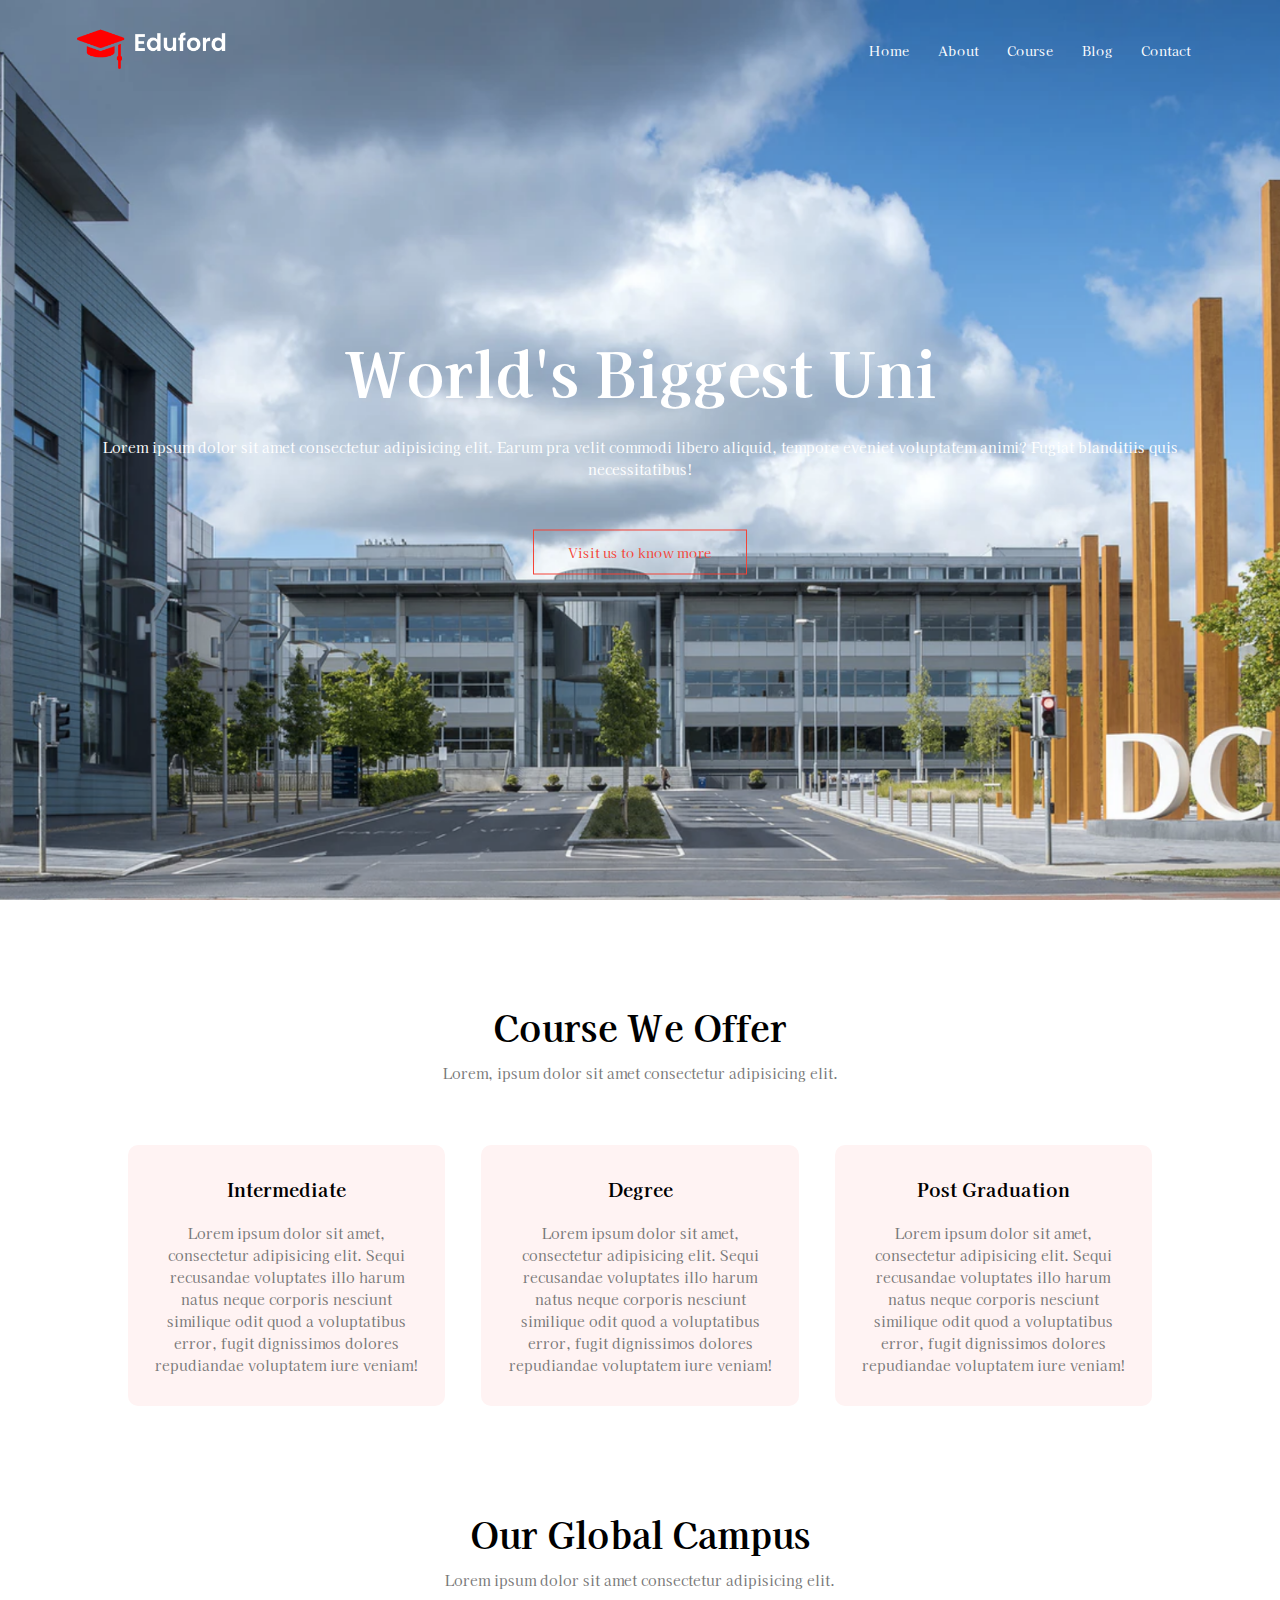
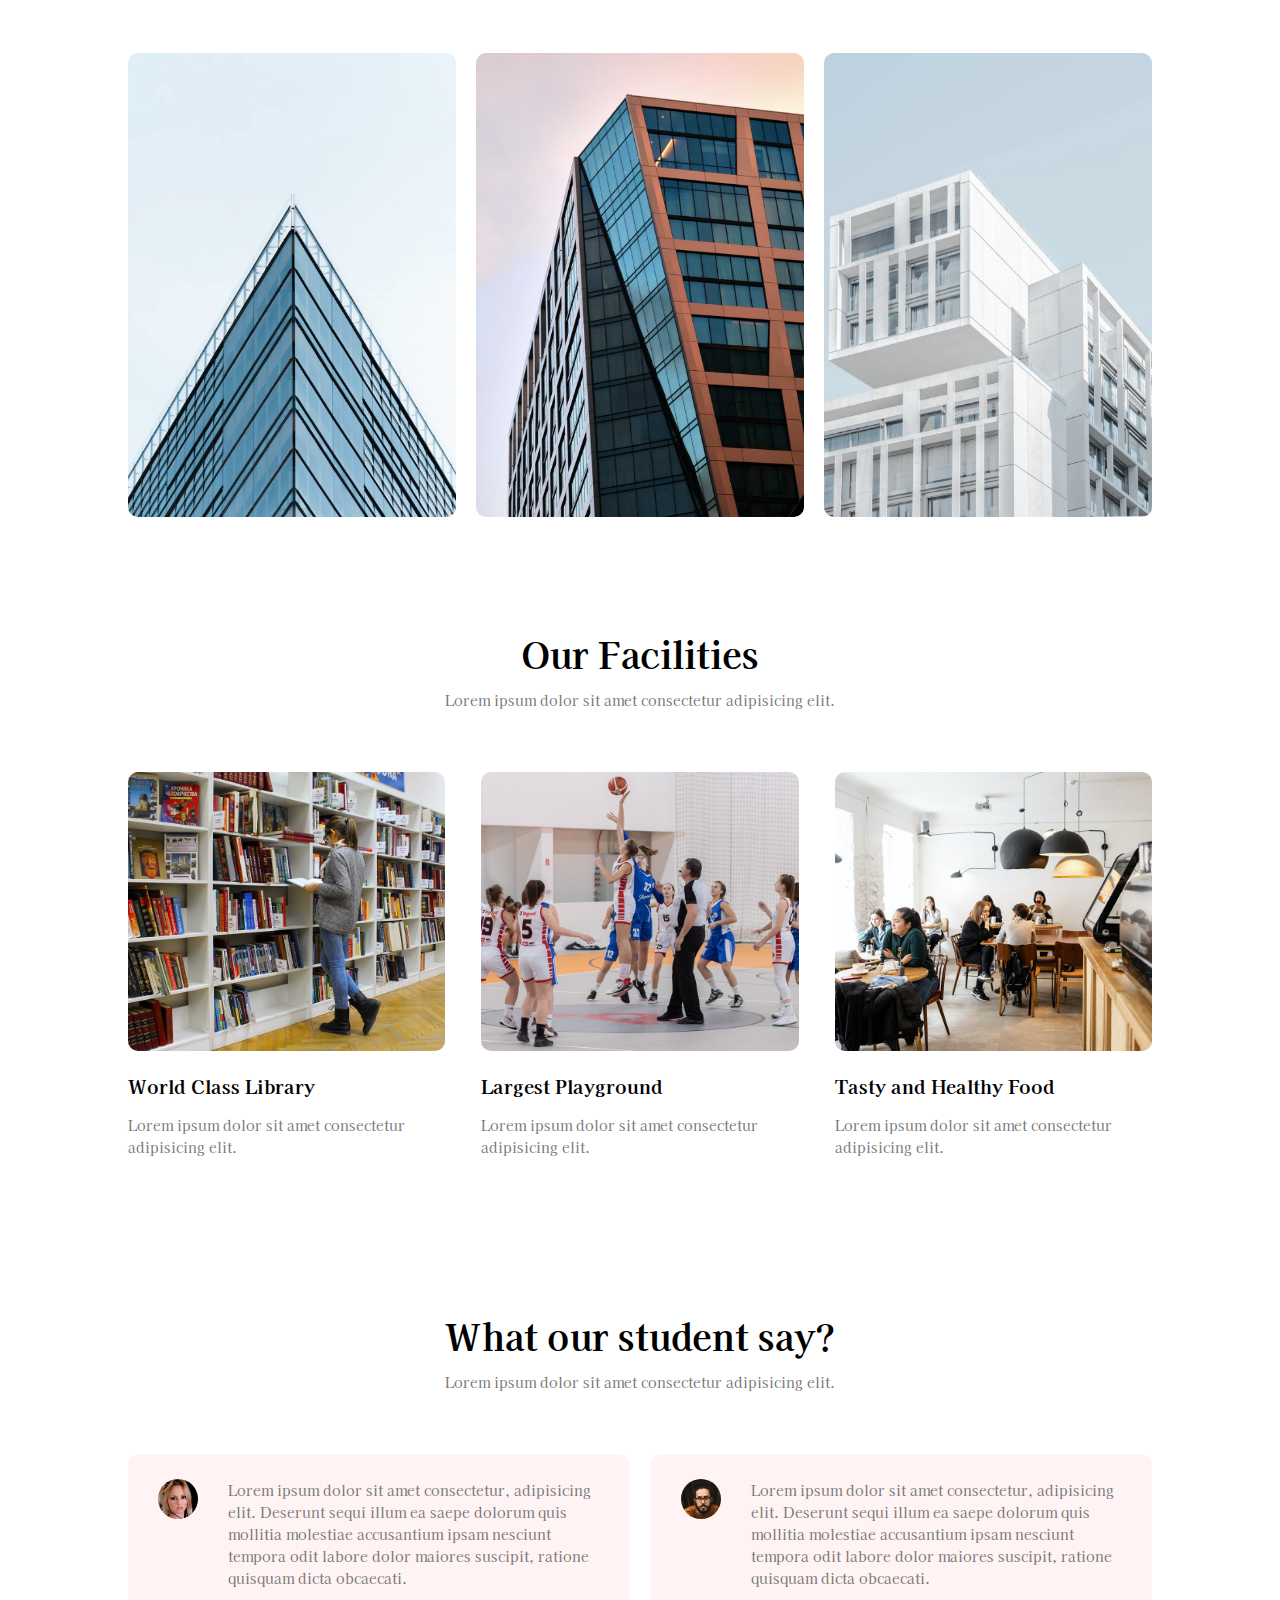
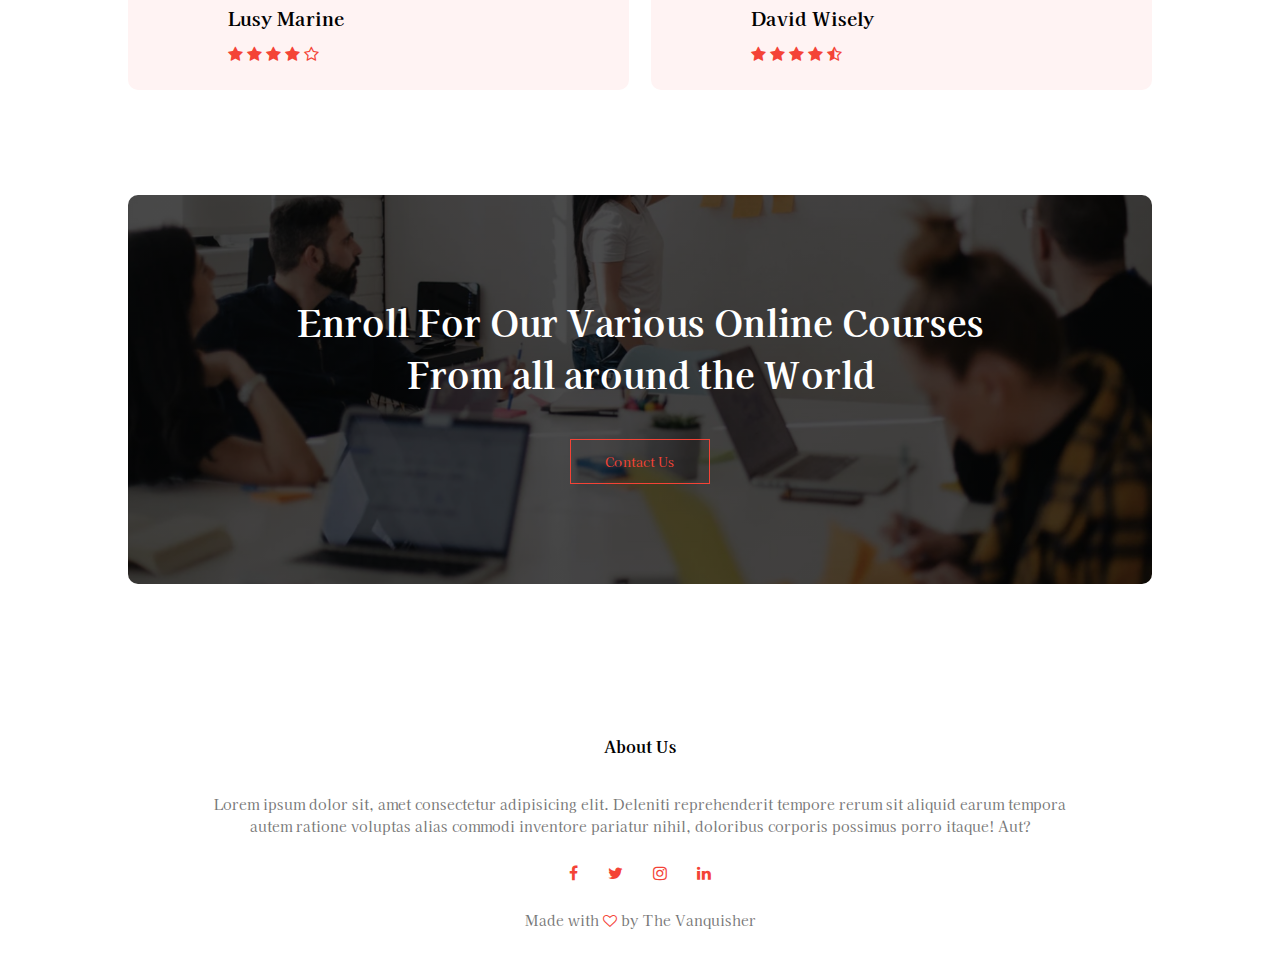
<file: index.html>
<!DOCTYPE html>
<html lang="en">

<head>
    <meta charset="UTF-8">
    <meta http-equiv="X-UA-Compatible" content="IE=edge">
    <meta name="viewport" content="width=device-width, initial-scale=1.0">
    <title>University Website</title>
    <link rel="stylesheet" href="style.css">
    <link rel="preconnect" href="https://fonts.googleapis.com">
    <link rel="preconnect" href="https://fonts.gstatic.com" crossorigin>
    <link href="https://fonts.googleapis.com/css2?family=Kaisei+HarunoUmi:wght@400;500&display=swap" rel="stylesheet">
    <!-- <link rel="stylesheet" href="https://cdn.jsdelivr.net/npm/@fortawesome/fontawesome-free@5.15.4/css/fontawesome.min.css"> -->
    <link rel="stylesheet" href="https://cdnjs.cloudflare.com/ajax/libs/font-awesome/4.7.0/css/font-awesome.min.css">

</head>

<body>
    <section class="header">
        <nav>
            <a href="index.html"><img src="images/logo.png"></a>
            <div class="nav_links" id="navLinks">
                <i class="fa fa-window-close" onclick="hideMenu()"></i>
                <ul>
                    <li><a href="index.html">Home</a></li>
                    <li><a href="about.html">About</a></li>
                    <li><a href="course.html">Course</a></li>
                    <li><a href="Blogs.html">Blog</a></li>
                    <li><a href="contact.html">Contact</a></li>
                </ul>
            </div>
            <i class="fa fa-bars" onclick="showMenu()"></i>
        </nav>
        <div class="text_box">
            <h1>World's Biggest Uni</h1>
            <p>Lorem ipsum dolor sit amet consectetur adipisicing elit. Earum pra velit commodi libero aliquid, tempore
                eveniet voluptatem animi? Fugiat blanditiis quis necessitatibus!</p>
            <a href="" class="btn">Visit us to know more</a>
        </div>
    </section>


    <!-------- Course-------->

    <section class="course">
        <h1>Course We Offer</h1>
        <P>Lorem, ipsum dolor sit amet consectetur adipisicing elit.</P>
        <div class="row">
            <div class="course_column">
                <h3>Intermediate</h3>
                <p>Lorem ipsum dolor sit amet, consectetur adipisicing elit. Sequi recusandae voluptates illo harum
                    natus neque corporis nesciunt similique odit quod a voluptatibus error, fugit dignissimos dolores
                    repudiandae voluptatem iure veniam!</p>
            </div>
            <div class="course_column">
                <h3>Degree</h3>
                <p>Lorem ipsum dolor sit amet, consectetur adipisicing elit. Sequi recusandae voluptates illo harum
                    natus neque corporis nesciunt similique odit quod a voluptatibus error, fugit dignissimos dolores
                    repudiandae voluptatem iure veniam!</p>
            </div>
            <div class="course_column">
                <h3>Post Graduation </h3>
                <p>Lorem ipsum dolor sit amet, consectetur adipisicing elit. Sequi recusandae voluptates illo harum
                    natus neque corporis nesciunt similique odit quod a voluptatibus error, fugit dignissimos dolores
                    repudiandae voluptatem iure veniam!</p>
            </div>
        </div>
    </section>

    <!-- Campus -->

    <section class="campus">
        <h1>Our Global Campus</h1>
        <p>Lorem ipsum dolor sit amet consectetur adipisicing elit.</p>
        <div class="row">
            <div class="campus_column">
                <img src="images/london.png">
                <div class="layer">
                    <h3>LONDON</h3>
                </div>
            </div>
            <div class="campus_column">
                <img src="images/newyork.png">
                <div class="layer">
                    <h3>NEW YORK</h3>
                </div>
            </div>
            <div class="campus_column">
                <img src="images/washington.png">
                <div class="layer">
                    <h3>WASHINGTON</h3>
                </div>
            </div>
        </div>
    </section>

    <!-- Facilities -->

    <section class="facilities">
        <h1>Our Facilities</h1>
        <p>Lorem ipsum dolor sit amet consectetur adipisicing elit.</p>
        <div class="row">
            <div class="facilities_column">
                <img src="images/library.png">
                <h3>World Class Library</h3>
                <p>Lorem ipsum dolor sit amet consectetur adipisicing elit.</p>

            </div>
            <div class="facilities_column">
                <img src="images/basketball.png">
                <h3>Largest Playground</h3>
                <p>Lorem ipsum dolor sit amet consectetur adipisicing elit.</p>

            </div>
            <div class="facilities_column">
                <img src="images/cafeteria.png">
                <h3>Tasty and Healthy Food</h3>
                <p>Lorem ipsum dolor sit amet consectetur adipisicing elit.</p>
            </div>
        </div>
    </section>
    <!-- Testimonials -->

    <section class="testimonials">
        <h1>What our student say?</h1>
        <p>Lorem ipsum dolor sit amet consectetur adipisicing elit.</p>
        <div class="row">
            <div class="testimonials_column">
                <img src="images/user1.jpg">
                <div>
                    <p>Lorem ipsum dolor sit amet consectetur, adipisicing elit. Deserunt sequi illum ea saepe dolorum
                        quis
                        mollitia molestiae accusantium ipsam nesciunt tempora odit labore dolor maiores suscipit,
                        ratione
                        quisquam dicta obcaecati.</p>
                    <h3>Lusy Marine</h3>
                    <i class="fa fa-star"></i>
                    <i class="fa fa-star"></i>
                    <i class="fa fa-star"></i>
                    <i class="fa fa-star"></i>
                    <i class="fa fa-star-o"></i>
                </div>
            </div>
            <div class="testimonials_column">
                <img src="images/user2.jpg">
                <div>
                    <p>Lorem ipsum dolor sit amet consectetur, adipisicing elit. Deserunt sequi illum ea saepe dolorum
                        quis
                        mollitia molestiae accusantium ipsam nesciunt tempora odit labore dolor maiores suscipit,
                        ratione
                        quisquam dicta obcaecati.</p>
                    <h3>David Wisely </h3>
                    <i class="fa fa-star"></i>
                    <i class="fa fa-star"></i>
                    <i class="fa fa-star"></i>
                    <i class="fa fa-star"></i>
                    <i class="fa fa-star-half-o"></i>
                </div>
            </div>
        </div>
    </section>

    <!-- Call to Action -->

    <section class="cta">
        <h1>Enroll For Our Various Online Courses <br> From all around the World</h1>
        <a href="" class="btn">Contact Us</a>
    </section>

    <!-- Footer -->

    <section class="footer">
        <h4>About Us</h4>
        <p>Lorem ipsum dolor sit, amet consectetur adipisicing elit. Deleniti reprehenderit tempore rerum sit aliquid
            earum tempora <br> autem ratione voluptas alias commodi inventore pariatur nihil, doloribus corporis
            possimus
            porro itaque! Aut?</p>
        <div class="icons">
            <i class="fa fa-facebook"></i>
            <i class="fa fa-twitter"></i>
            <i class="fa fa-instagram"></i>
            <i class="fa fa-linkedin"></i>
        </div>
        <p>Made with <i class="fa fa-heart-o"></i> by The Vanquisher</p>
    </section>
    <script src="js.js"></script>
</body>

</html>
</file>
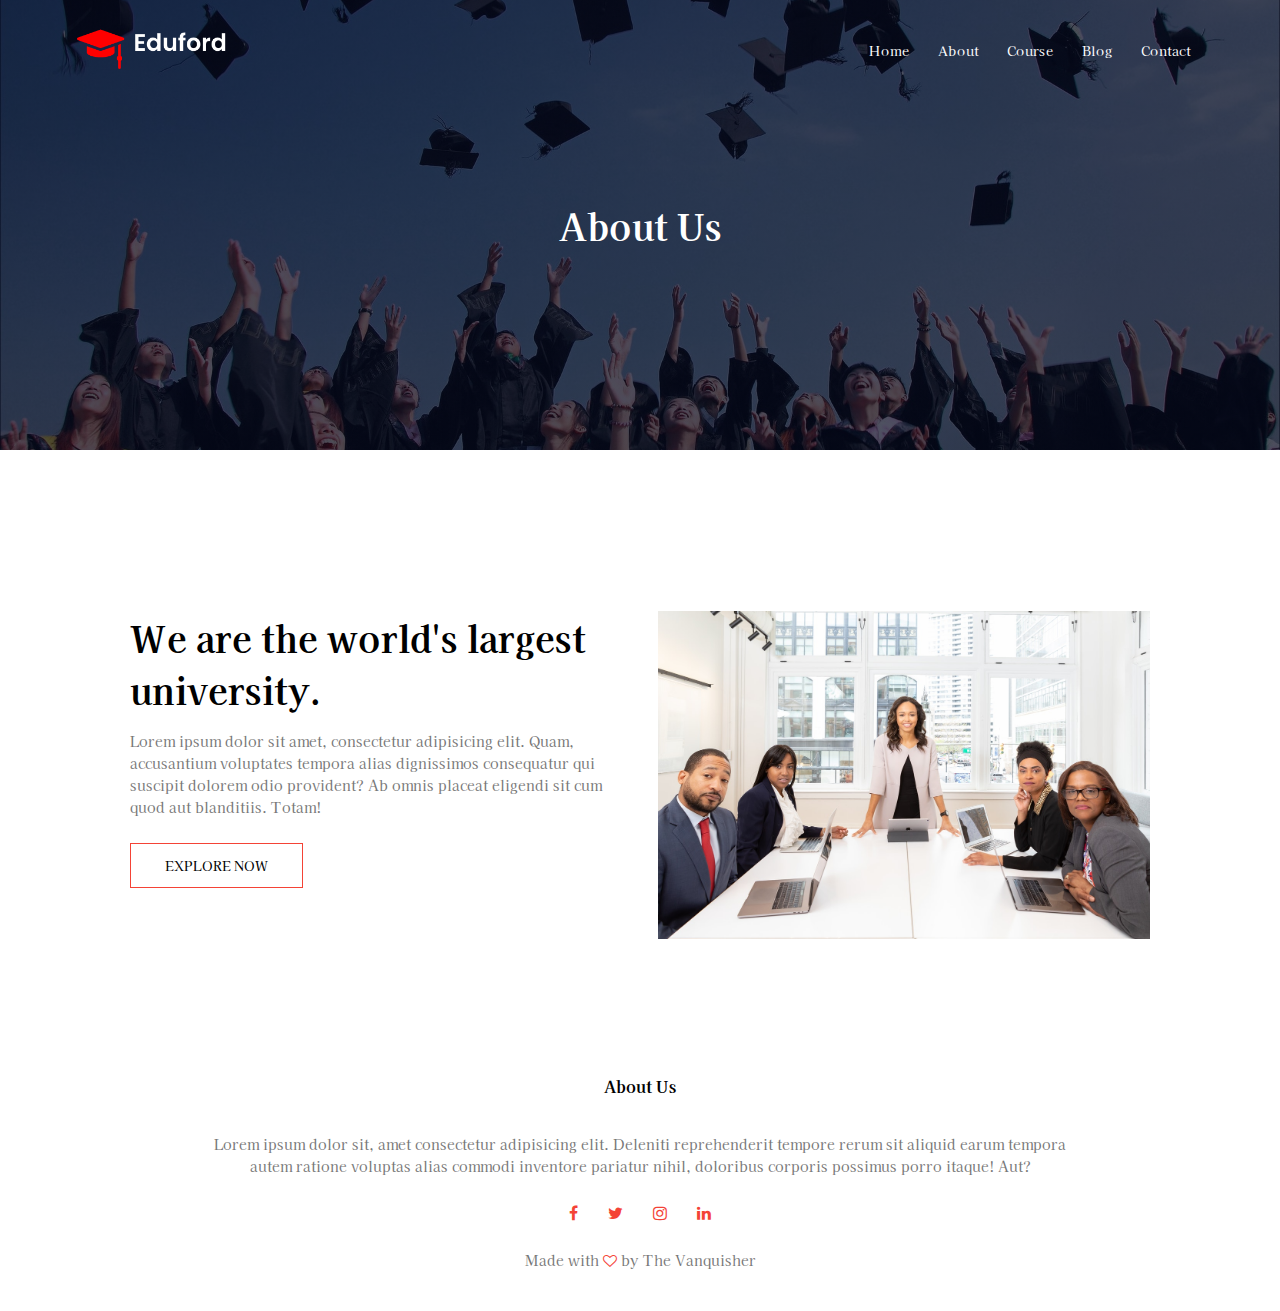
<file: about.html>
<!DOCTYPE html>
<html lang="en">

<head>
    <meta charset="UTF-8">
    <meta http-equiv="X-UA-Compatible" content="IE=edge">
    <meta name="viewport" content="width=device-width, initial-scale=1.0">
    <title>University Website</title>
    <link rel="stylesheet" href="style.css">
    <link rel="preconnect" href="https://fonts.googleapis.com">
    <link rel="preconnect" href="https://fonts.gstatic.com" crossorigin>
    <link href="https://fonts.googleapis.com/css2?family=Kaisei+HarunoUmi:wght@400;500&display=swap" rel="stylesheet">
    <!-- <link rel="stylesheet" href="https://cdn.jsdelivr.net/npm/@fortawesome/fontawesome-free@5.15.4/css/fontawesome.min.css"> -->
    <link rel="stylesheet" href="https://cdnjs.cloudflare.com/ajax/libs/font-awesome/4.7.0/css/font-awesome.min.css">

</head>

<body>
    <section class="sub_header">
        <nav>
            <a href="index.html"><img src="images/logo.png"></a>
            <div class="nav_links" id="navLinks">
                <i class="fa fa-window-close" onclick="hideMenu()"></i>
                <ul>
                    <li><a href="index.html">Home</a></li>
                    <li><a href="about.html">About</a></li>
                    <li><a href="course.html">Course</a></li>
                    <li><a href="Blogs.html">Blog</a></li>
                    <li><a href="contact.html">Contact</a></li>
                </ul>
            </div>
            <i class="fa fa-bars" onclick="showMenu()"></i>
        </nav>
        <h1>About Us</h1>
    </section>
    <!-- About us content -->

    <section class="about_us">
        <div class="row">
            <div class="about_column">
                <h1>We are the world's largest university.</h1>
                <p>Lorem ipsum dolor sit amet, consectetur adipisicing elit. Quam, accusantium voluptates tempora alias
                    dignissimos consequatur qui suscipit dolorem odio provident? Ab omnis placeat eligendi sit cum quod
                    aut blanditiis. Totam!</p>
                <a href="" class="btn red_btn">EXPLORE NOW</a>
            </div>
            <div class="about_column">
                <img src="images/about.jpg">
            </div>

        </div>

    </section>


    <!-- Footer -->

    <section class="footer">
        <h4>About Us</h4>
        <p>Lorem ipsum dolor sit, amet consectetur adipisicing elit. Deleniti reprehenderit tempore rerum sit aliquid
            earum tempora <br> autem ratione voluptas alias commodi inventore pariatur nihil, doloribus corporis
            possimus
            porro itaque! Aut?</p>
        <div class="icons">
            <i class="fa fa-facebook"></i>
            <i class="fa fa-twitter"></i>
            <i class="fa fa-instagram"></i>
            <i class="fa fa-linkedin"></i>
        </div>
        <p>Made with <i class="fa fa-heart-o"></i> by The Vanquisher</p>
    </section>
    <script src="js.js"></script>
</body>

</html>
</file>
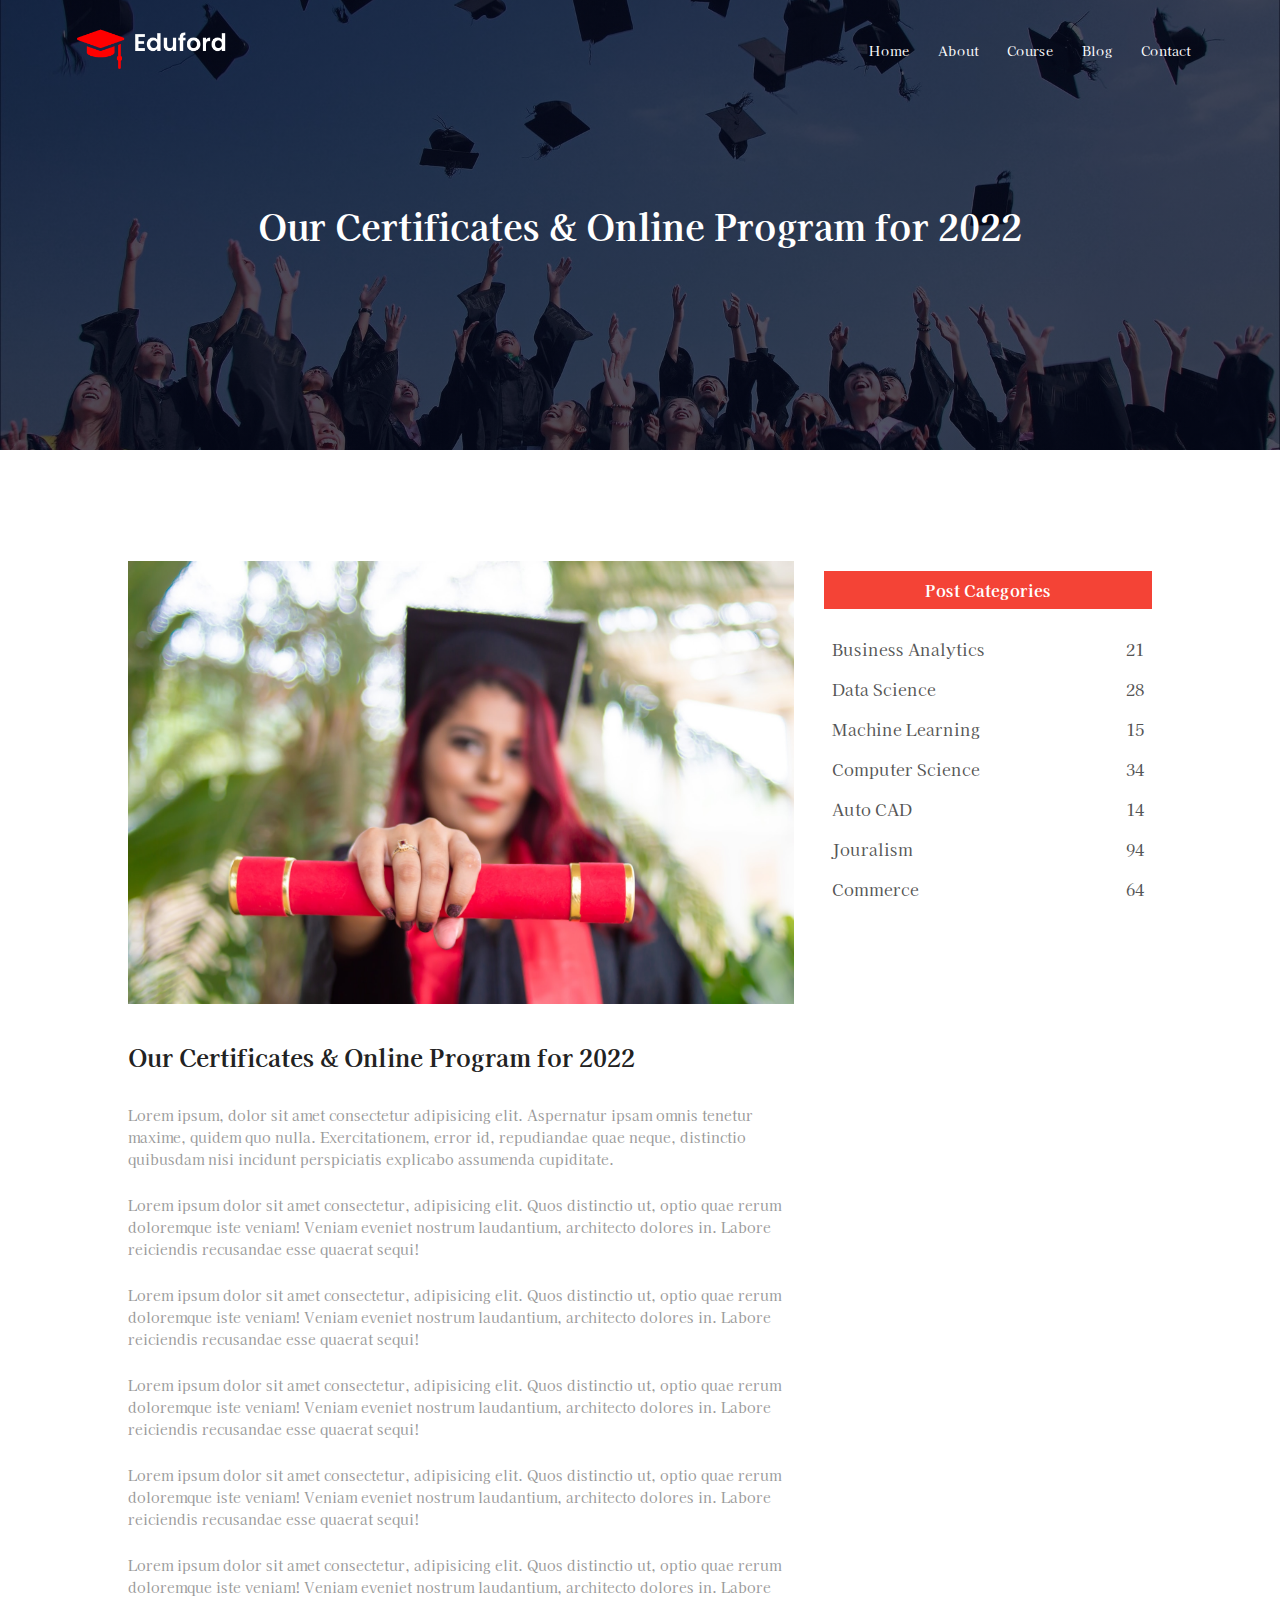
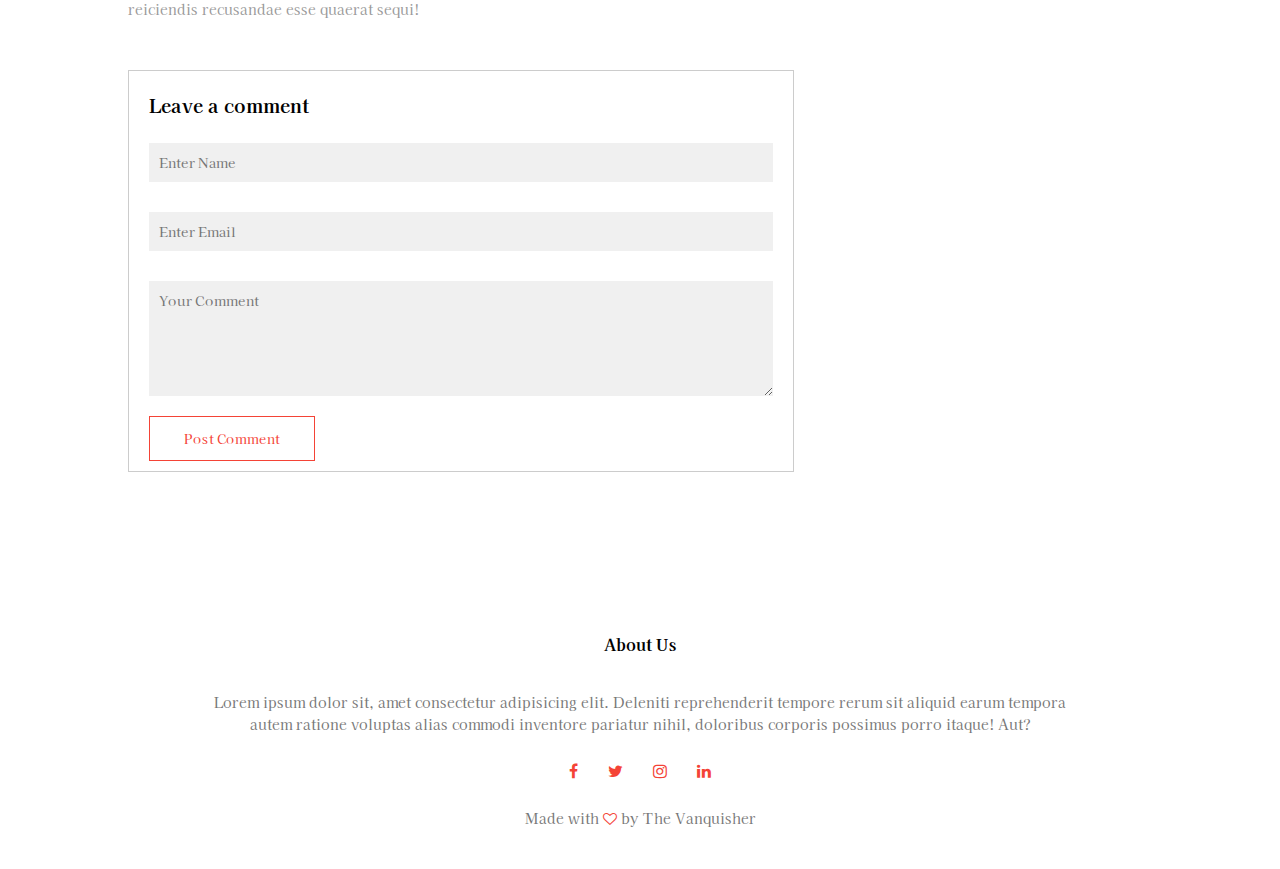
<file: Blogs.html>
<!DOCTYPE html>
<html lang="en">

<head>
    <meta charset="UTF-8">
    <meta http-equiv="X-UA-Compatible" content="IE=edge">
    <meta name="viewport" content="width=device-width, initial-scale=1.0">
    <title>University Website</title>
    <link rel="stylesheet" href="style.css">
    <link rel="preconnect" href="https://fonts.googleapis.com">
    <link rel="preconnect" href="https://fonts.gstatic.com" crossorigin>
    <link href="https://fonts.googleapis.com/css2?family=Kaisei+HarunoUmi:wght@400;500&display=swap" rel="stylesheet">
    <!-- <link rel="stylesheet" href="https://cdn.jsdelivr.net/npm/@fortawesome/fontawesome-free@5.15.4/css/fontawesome.min.css"> -->
    <link rel="stylesheet" href="https://cdnjs.cloudflare.com/ajax/libs/font-awesome/4.7.0/css/font-awesome.min.css">

</head>

<body>
    <section class="sub_header">
        <nav>
            <a href="index.html"><img src="images/logo.png"></a>
            <div class="nav_links" id="navLinks">
                <i class="fa fa-window-close" onclick="hideMenu()"></i>
                <ul>
                    <li><a href="index.html">Home</a></li>
                    <li><a href="about.html">About</a></li>
                    <li><a href="course.html">Course</a></li>
                    <li><a href="Blogs.html">Blog</a></li>
                    <li><a href="contact.html">Contact</a></li>
                </ul>
            </div>
            <i class="fa fa-bars" onclick="showMenu()"></i>
        </nav>
        <h1>Our Certificates & Online Program for 2022</h1>
    </section>

    <!-- Blog page content -->

    <section class="blog_content">
        <div class="row">
            <div class="blog_left">
                <img src="images/certificate.jpg" alt="">
                <h2>Our Certificates & Online Program for 2022</h2>
                <p>Lorem ipsum, dolor sit amet consectetur adipisicing elit. Aspernatur ipsam omnis tenetur maxime,
                    quidem quo nulla. Exercitationem, error id, repudiandae quae neque, distinctio quibusdam nisi
                    incidunt perspiciatis explicabo assumenda cupiditate.</p>
                <br>
                <p>Lorem ipsum dolor sit amet consectetur, adipisicing elit. Quos distinctio ut, optio quae rerum
                    doloremque iste veniam! Veniam eveniet nostrum laudantium, architecto dolores in. Labore reiciendis
                    recusandae esse quaerat sequi!</p>
                <br>
                <p>Lorem ipsum dolor sit amet consectetur, adipisicing elit. Quos distinctio ut, optio quae rerum
                    doloremque iste veniam! Veniam eveniet nostrum laudantium, architecto dolores in. Labore reiciendis
                    recusandae esse quaerat sequi!</p>
                <br>
                <p>Lorem ipsum dolor sit amet consectetur, adipisicing elit. Quos distinctio ut, optio quae rerum
                    doloremque iste veniam! Veniam eveniet nostrum laudantium, architecto dolores in. Labore reiciendis
                    recusandae esse quaerat sequi!</p> <br>
                <p>Lorem ipsum dolor sit amet consectetur, adipisicing elit. Quos distinctio ut, optio quae rerum
                    doloremque iste veniam! Veniam eveniet nostrum laudantium, architecto dolores in. Labore reiciendis
                    recusandae esse quaerat sequi!</p>
                <br>
                <p>Lorem ipsum dolor sit amet consectetur, adipisicing elit. Quos distinctio ut, optio quae rerum
                    doloremque iste veniam! Veniam eveniet nostrum laudantium, architecto dolores in. Labore reiciendis
                    recusandae esse quaerat sequi!</p>
                <div class="comment_box">
                    <h3>Leave a comment</h3>
                    <form action="" class="comment_form">
                        <input type="text" placeholder="Enter Name">
                        <input type="email" placeholder="Enter Email">
                        <textarea rows="5" placeholder="Your Comment"></textarea>
                        <button type="submit" class="btn hero_btn">
                            Post Comment
                        </button>
                    </form>
                </div>
            </div>
            <div class="blog_right">
                <h3>Post Categories</h3>
                <div>
                    <span>Business Analytics</span>
                    <span>21</span>
                </div>
                <div>
                    <span>Data Science</span>
                    <span>28</span>
                </div>
                <div>
                    <span>Machine Learning</span>
                    <span>15</span>
                </div>
                <div>
                    <span>Computer Science</span>
                    <span>34</span>
                </div>
                <div>
                    <span>Auto CAD</span>
                    <span>14</span>
                </div>
                <div>
                    <span>Jouralism</span>
                    <span>94</span>
                </div>
                <div>
                    <span>Commerce</span>
                    <span>64</span>
                </div>
            </div>
        </div>
    </section>


    <!-- Footer -->

    <section class="footer">
        <h4>About Us</h4>
        <p>Lorem ipsum dolor sit, amet consectetur adipisicing elit. Deleniti reprehenderit tempore rerum sit aliquid
            earum tempora <br> autem ratione voluptas alias commodi inventore pariatur nihil, doloribus corporis
            possimus
            porro itaque! Aut?</p>
        <div class="icons">
            <i class="fa fa-facebook"></i>
            <i class="fa fa-twitter"></i>
            <i class="fa fa-instagram"></i>
            <i class="fa fa-linkedin"></i>
        </div>
        <p>Made with <i class="fa fa-heart-o"></i> by The Vanquisher</p>
    </section>
    <script src="js.js"></script>
</body>

</html>
</file>
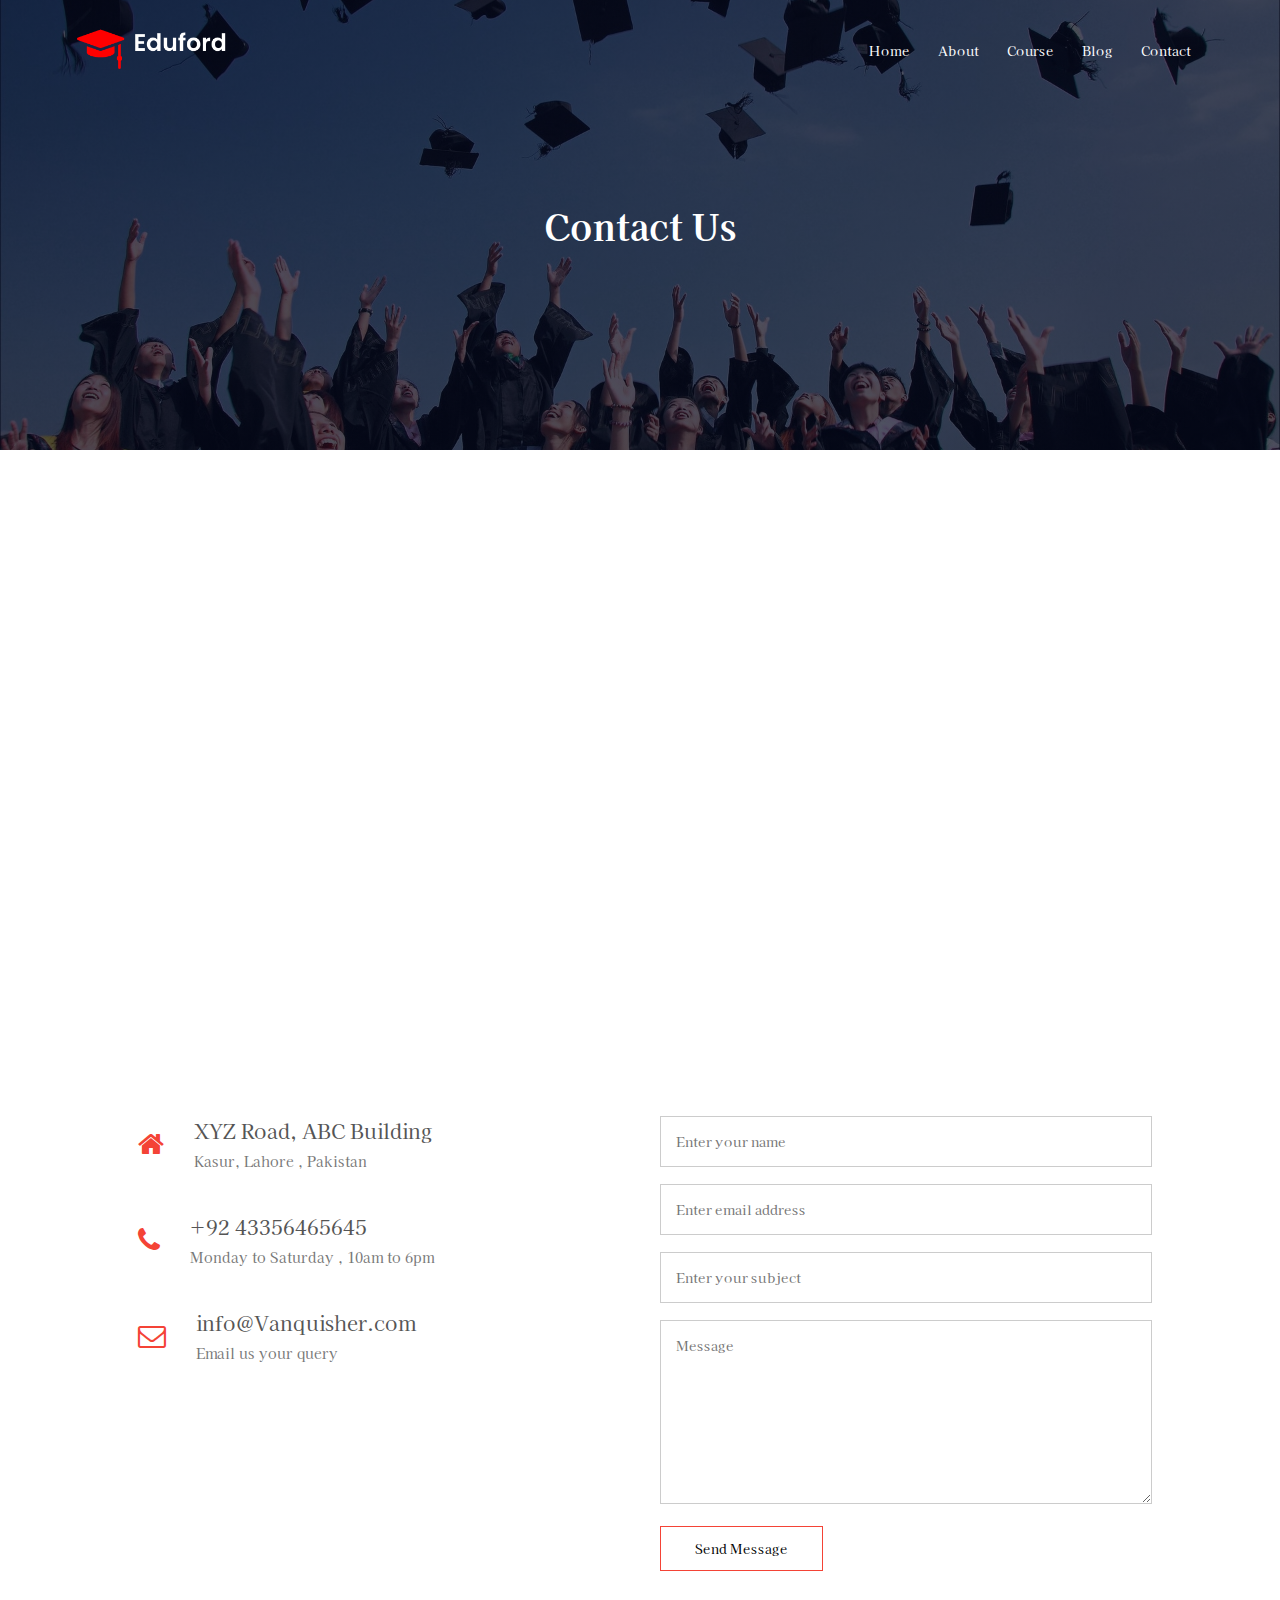
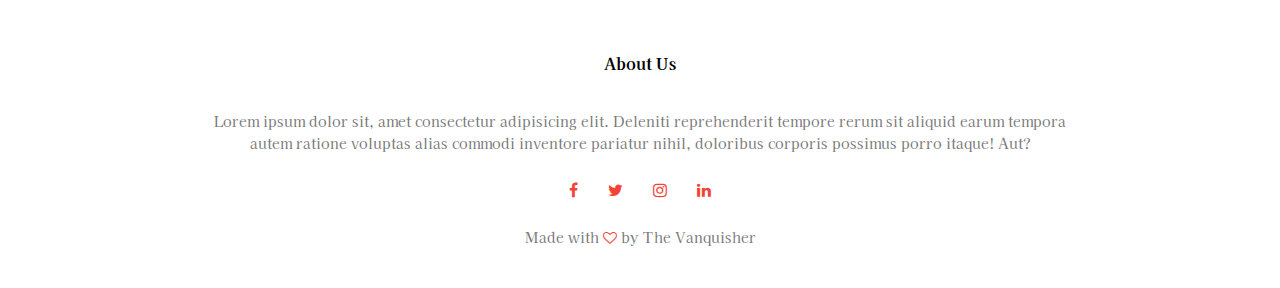
<file: contact.html>
<!DOCTYPE html>
<html lang="en">

<head>
    <meta charset="UTF-8">
    <meta http-equiv="X-UA-Compatible" content="IE=edge">
    <meta name="viewport" content="width=device-width, initial-scale=1.0">
    <title>University Website</title>
    <link rel="stylesheet" href="style.css">
    <link rel="preconnect" href="https://fonts.googleapis.com">
    <link rel="preconnect" href="https://fonts.gstatic.com" crossorigin>
    <link href="https://fonts.googleapis.com/css2?family=Kaisei+HarunoUmi:wght@400;500&display=swap" rel="stylesheet">
    <!-- <link rel="stylesheet" href="https://cdn.jsdelivr.net/npm/@fortawesome/fontawesome-free@5.15.4/css/fontawesome.min.css"> -->
    <link rel="stylesheet" href="https://cdnjs.cloudflare.com/ajax/libs/font-awesome/4.7.0/css/font-awesome.min.css">

</head>

<body>
    <section class="sub_header">
        <nav>
            <a href="index.html"><img src="images/logo.png"></a>
            <div class="nav_links" id="navLinks">
                <i class="fa fa-window-close" onclick="hideMenu()"></i>
                <ul>
                    <li><a href="index.html">Home</a></li>
                    <li><a href="about.html">About</a></li>
                    <li><a href="course.html">Course</a></li>
                    <li><a href="Blogs.html">Blog</a></li>
                    <li><a href="contact.html">Contact</a></li>
                </ul>
            </div>
            <i class="fa fa-bars" onclick="showMenu()"></i>
        </nav>
        <h1>Contact Us</h1>
    </section>
    <!-- Contact Us -->
    <section class="location">
        <iframe
            src="https://www.google.com/maps/embed?pb=!1m18!1m12!1m3!1d435518.68178038835!2d74.05419780276763!3d31.483220875700606!2m3!1f0!2f0!3f0!3m2!1i1024!2i768!4f13.1!3m3!1m2!1s0x39190483e58107d9%3A0xc23abe6ccc7e2462!2sLahore%2C%20Punjab%2C%20Pakistan!5e0!3m2!1sen!2s!4v1631249660999!5m2!1sen!2s"
            width="600" height="450" style="border:0;" allowfullscreen="" loading="lazy"></iframe>
    </section>
    <section class="contact_us">
        <div class="row">
            <div class="contact_column">
                <div>
                    <i class="fa fa-home"></i>
                    <span>
                        <h5>XYZ Road, ABC Building</h5>
                        <p>Kasur, Lahore , Pakistan</p>
                    </span>
                </div>
                <div>
                    <i class="fa fa-phone"></i>
                    <span>
                        <h5>+92 43356465645</h5>
                        <p>Monday to Saturday , 10am to 6pm</p>
                    </span>
                </div>
                <div>
                    <i class="fa fa-envelope-o"></i>
                    <span>
                        <h5>info@Vanquisher.com</h5>
                        <p>Email us your query</p>
                    </span>
                </div>
            </div>
            <div class="contact_column">
                <form action="">
                    <input type="text" placeholder="Enter your name" required>
                    <input type="email" placeholder="Enter email address" required>
                    <input type="text" placeholder="Enter your subject" required>
                    <textarea rows="8" placeholder="Message" required></textarea>
                    <button type="submit" class="btn red_btn">
                        Send Message
                    </button>
                </form>
            </div>
        </div>
    </section>

    <!-- Footer -->

    <section class="footer">
        <h4>About Us</h4>
        <p>Lorem ipsum dolor sit, amet consectetur adipisicing elit. Deleniti reprehenderit tempore rerum sit aliquid
            earum tempora <br> autem ratione voluptas alias commodi inventore pariatur nihil, doloribus corporis
            possimus
            porro itaque! Aut?</p>
        <div class="icons">
            <i class="fa fa-facebook"></i>
            <i class="fa fa-twitter"></i>
            <i class="fa fa-instagram"></i>
            <i class="fa fa-linkedin"></i>
        </div>
        <p>Made with <i class="fa fa-heart-o"></i> by The Vanquisher</p>
    </section>
    <script src="js.js"></script>
</body>

</html>
</file>
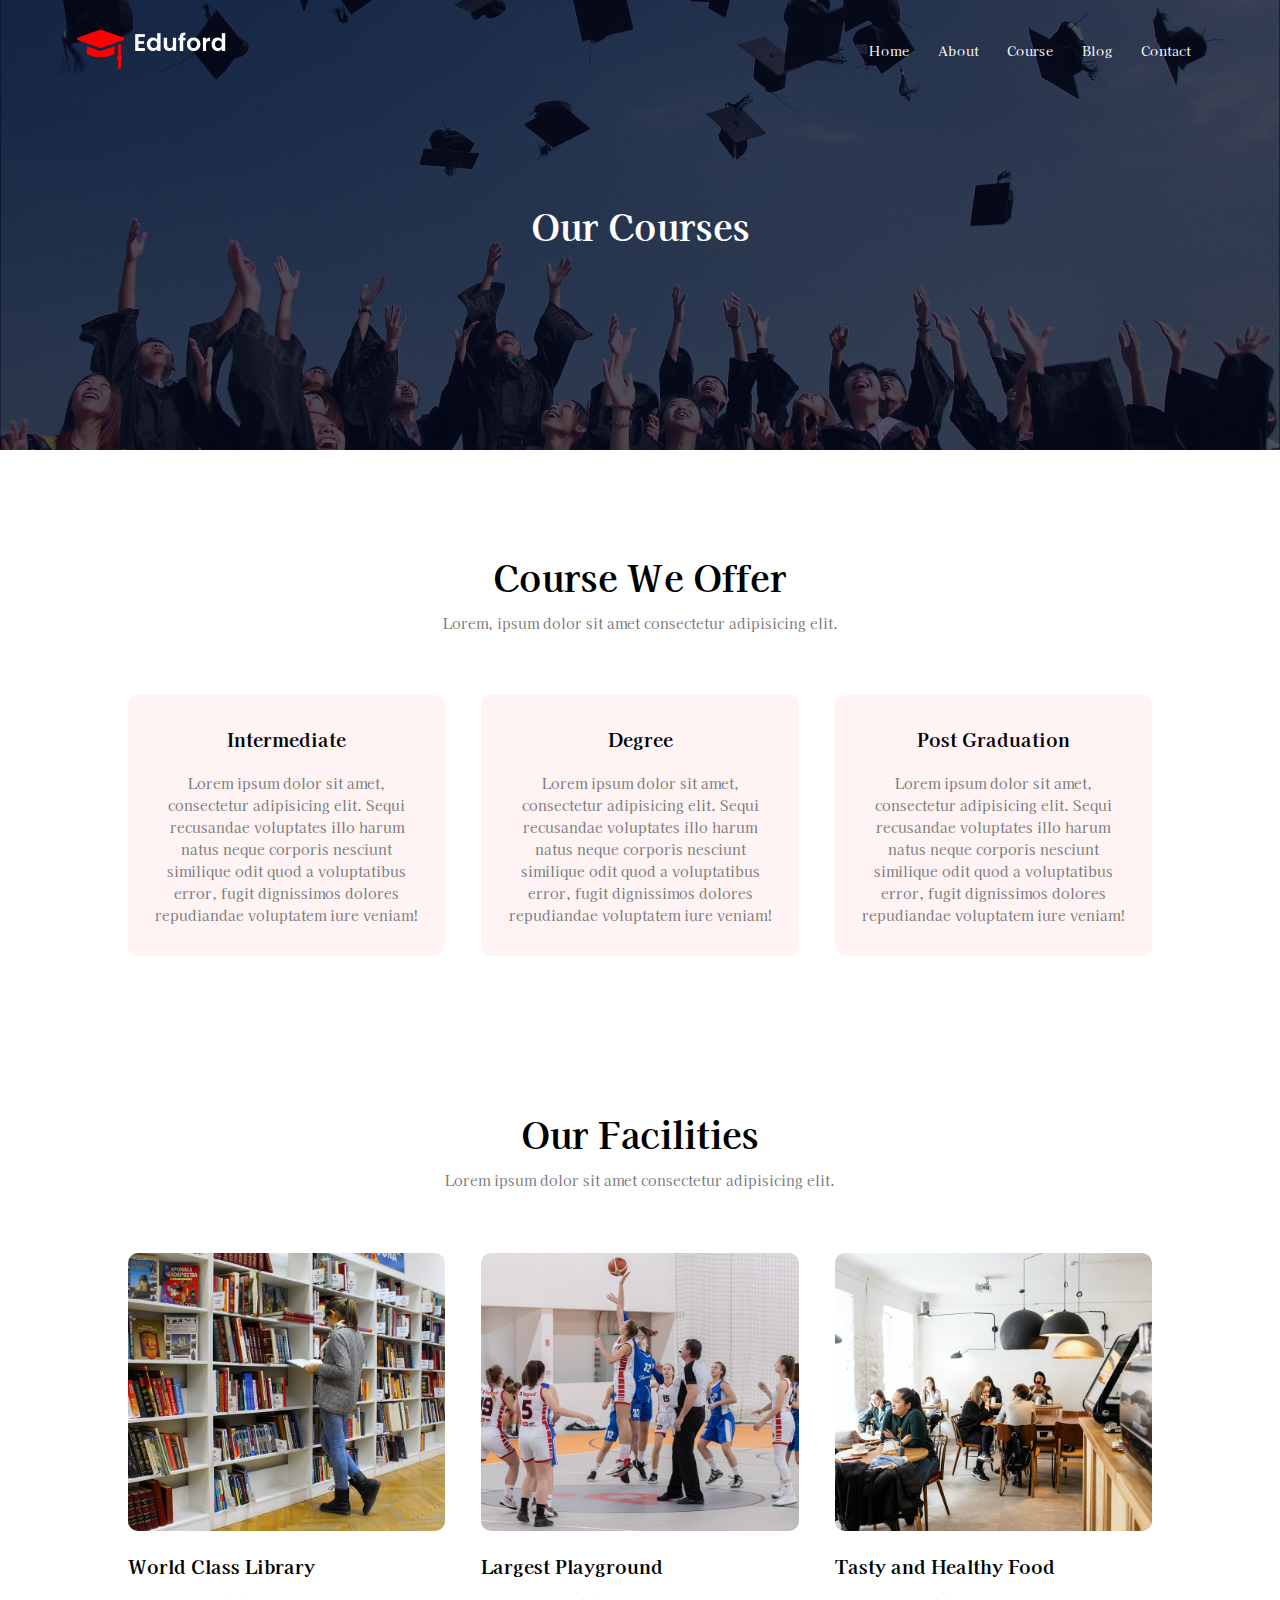
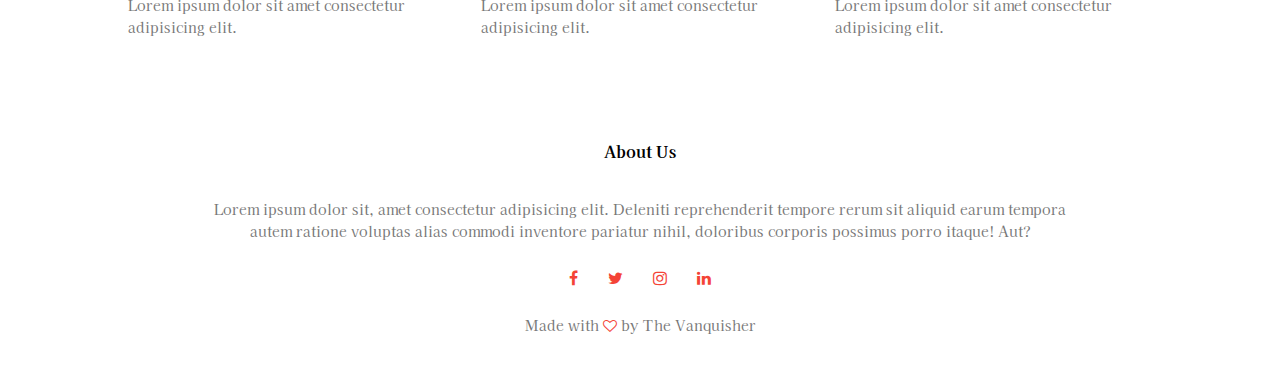
<file: course.html>
<!DOCTYPE html>
<html lang="en">

<head>
    <meta charset="UTF-8">
    <meta http-equiv="X-UA-Compatible" content="IE=edge">
    <meta name="viewport" content="width=device-width, initial-scale=1.0">
    <title>University Website</title>
    <link rel="stylesheet" href="style.css">
    <link rel="preconnect" href="https://fonts.googleapis.com">
    <link rel="preconnect" href="https://fonts.gstatic.com" crossorigin>
    <link href="https://fonts.googleapis.com/css2?family=Kaisei+HarunoUmi:wght@400;500&display=swap" rel="stylesheet">
    <!-- <link rel="stylesheet" href="https://cdn.jsdelivr.net/npm/@fortawesome/fontawesome-free@5.15.4/css/fontawesome.min.css"> -->
    <link rel="stylesheet" href="https://cdnjs.cloudflare.com/ajax/libs/font-awesome/4.7.0/css/font-awesome.min.css">

</head>

<body>
    <section class="sub_header">
        <nav>
            <a href="index.html"><img src="images/logo.png"></a>
            <div class="nav_links" id="navLinks">
                <i class="fa fa-window-close" onclick="hideMenu()"></i>
                <ul>
                    <li><a href="index.html">Home</a></li>
                    <li><a href="about.html">About</a></li>
                    <li><a href="course.html">Course</a></li>
                    <li><a href="Blogs.html">Blog</a></li>
                    <li><a href="contact.html">Contact</a></li>
                </ul>
            </div>
            <i class="fa fa-bars" onclick="showMenu()"></i>
        </nav>
        <h1>Our Courses</h1>
    </section>
    <!-- Courses page contents -->

    <section class="course">
        <h1>Course We Offer</h1>
        <P>Lorem, ipsum dolor sit amet consectetur adipisicing elit.</P>
        <div class="row">
            <div class="course_column">
                <h3>Intermediate</h3>
                <p>Lorem ipsum dolor sit amet, consectetur adipisicing elit. Sequi recusandae voluptates illo harum
                    natus neque corporis nesciunt similique odit quod a voluptatibus error, fugit dignissimos dolores
                    repudiandae voluptatem iure veniam!</p>
            </div>
            <div class="course_column">
                <h3>Degree</h3>
                <p>Lorem ipsum dolor sit amet, consectetur adipisicing elit. Sequi recusandae voluptates illo harum
                    natus neque corporis nesciunt similique odit quod a voluptatibus error, fugit dignissimos dolores
                    repudiandae voluptatem iure veniam!</p>
            </div>
            <div class="course_column">
                <h3>Post Graduation </h3>
                <p>Lorem ipsum dolor sit amet, consectetur adipisicing elit. Sequi recusandae voluptates illo harum
                    natus neque corporis nesciunt similique odit quod a voluptatibus error, fugit dignissimos dolores
                    repudiandae voluptatem iure veniam!</p>
            </div>
        </div>
    </section>
    <!-- Facilities -->

    <section class="facilities">
        <h1>Our Facilities</h1>
        <p>Lorem ipsum dolor sit amet consectetur adipisicing elit.</p>
        <div class="row">
            <div class="facilities_column">
                <img src="images/library.png">
                <h3>World Class Library</h3>
                <p>Lorem ipsum dolor sit amet consectetur adipisicing elit.</p>

            </div>
            <div class="facilities_column">
                <img src="images/basketball.png">
                <h3>Largest Playground</h3>
                <p>Lorem ipsum dolor sit amet consectetur adipisicing elit.</p>

            </div>
            <div class="facilities_column">
                <img src="images/cafeteria.png">
                <h3>Tasty and Healthy Food</h3>
                <p>Lorem ipsum dolor sit amet consectetur adipisicing elit.</p>
            </div>
        </div>
    </section>

    <!-- Footer -->

    <section class="footer">
        <h4>About Us</h4>
        <p>Lorem ipsum dolor sit, amet consectetur adipisicing elit. Deleniti reprehenderit tempore rerum sit aliquid
            earum tempora <br> autem ratione voluptas alias commodi inventore pariatur nihil, doloribus corporis
            possimus
            porro itaque! Aut?</p>
        <div class="icons">
            <i class="fa fa-facebook"></i>
            <i class="fa fa-twitter"></i>
            <i class="fa fa-instagram"></i>
            <i class="fa fa-linkedin"></i>
        </div>
        <p>Made with <i class="fa fa-heart-o"></i> by The Vanquisher</p>
    </section>
    <script src="js.js"></script>
</body>

</html>
</file>
<file: style.css>
*{
    margin: 0px;
    padding: 0px;
    font-family: 'Kaisei HarunoUmi', serif;
}
.header{
    min-height: 100vh;
    width: 100%;
    background-image: url("images/banner.png");
    background-position: center; 
    background-size: cover;
    position: relative;
}
nav{
    display: flex;
    padding: 2% 6%;
    justify-content: space-between;
    align-items: center;
}
nav img{
    width: 150px;

}
.nav_links{
    flex: 1;
    text-align: right;
}
.nav_links ul li{
    list-style: none;
    display: inline-block;
    padding: 8px 12px;
    position: relative;
}
.nav_links ul li a{
  color: white;
  text-decoration: none;
  font-size: 13px;
}
.nav_links ul li::after{
    content: '';
    width: 0%;
    height: 2px;
    background: #f44336;
    display: block;
    margin: auto;
    transition: 0.5s;
}
.nav_links ul li:hover::after{
    width: 100%;
}
.text_box{
    width: 90%;
    color: white;
    position: absolute;
    top: 50%;
    left: 50%;
    transform: translate(-50%, -50%);
    text-align: center;
}
.text_box h1{
    font-size: 62px;
}
.text_box p{
    margin: 10px 0 40px;
    font-size: 14px;
    color: white;
}
.btn{
    display: inline-block;
    text-decoration: none;
    color: #f44336;
    border: 1px solid #f44336;
    padding: 12px 34px;
    font-size: 13px;
    background: transparent;
    position: relative;
    cursor: pointer;

}
.btn:hover{
    border: 1px solid #f44336;
    background: #f44336 ;
    color: white;
    transition: 1s;
}
nav .fa{
    display: none;
}
@media(max-width: 700px){
    .text_box h1{
        font-size: 20px;
    }
    .nav_links ul li{
        display: block;
    }
    .nav_links{
        position:fixed;
        background:#f44336;
        height: 100vh;
        width: 200px;  
        top: 0;
        right: -200px;
        text-align: left;
        z-index: 2;
        transition: 1s;
    }
    nav .fa{
        display: block;
        color: #fff;
        margin: 10px;
        font-size: 22px;
        cursor: pointer;
    }
    .nav_links ul{
        padding: 30px;
    }
}
/* Course */
.course{
    width: 80%;
    margin: auto;
    text-align: center;
    padding-top: 100px;
}
h1{
    font-size: 36px;
    font-weight: 600;
}
p{
    color:#777;
    font-size: 14px;
    font-weight: 300;
    line-height: 22px;
    padding:10px ;
}
.row{
    margin-top: 5%;
    display: flex;
    justify-content: space-between;
}
.course_column{
    flex-basis: 31%;
    background: #fff3f3;
    border-radius: 10px;
    margin-bottom: 5%;
    padding: 20px 12px;
    box-sizing: border-box;
    transition: 0.5s;
}
h3{
    text-align: center;
    font-weight: 600;
    margin: 10px 0;
}
.course_column:hover{
    box-shadow: 0 0 20px 0px rgba(0,0,0,0.2); 
}
@media(max-width: 700px){
    .row{
        flex-direction: column;
    }
}
/* Campus */

.campus{
    width:80%;
    margin: auto;
    text-align: center;
    padding-top: 50px;
}
.campus_column{
    flex-basis: 32%; 
    border-radius: 10px;
    margin-bottom: 10px;
    position: relative;
    overflow: hidden;
}
.campus_column img{
    width: 100%;
    display: block;
}
.layer{
    background:transparent;
    height: 100%;
    width: 100%;
    position: absolute;
    top: 0;
    left: 0;
    transition: 0.5s;
}
.layer:hover{
    background: rgba(226,0,0,0.7);
} 
.layer h3{
    width: 100%; 
    font-weight: 500;
    color:#fff;
    font-size: 26px;
    bottom: 0;
    left: 50%;
    transform: translateX(-50%);
    position: absolute;
    opacity: 0;
    transition: 0.5s;
}
.layer:hover h3{
    bottom: 49%;
    opacity: 1;
}
/* Facilities */

.facilities{
    width: 80%;
    margin: auto;
    text-align: center;
    padding-top: 100px;
}
.facilities_column{
    flex-basis: 31%;
    border-radius: 10px;
    margin-bottom: 5%;
    text-align: left;
}
.facilities_column img{
    width: 100%;
    border-radius: 10px;
}
.facilities_column p{
    padding:0;
}
.facilities_column h3{
    margin-top: 16px;
    margin-bottom: 15px;
    text-align: left;
}
/* Testimonials */

.testimonials{
    width: 80%;
    margin: auto;
    text-align: center;
    padding-top: 100px;
}
.testimonials_column{
    flex-basis: 44%;
    border-radius: 10px;
    margin-bottom: 5px;
    text-align: left;
    /* background: lightgoldenrodyellow; */
    background: #fff3f3;
    padding:25px;
    cursor: pointer;
    display: flex;
}
.testimonials_column img{
    height: 40px;
    margin-left: 5px;
    margin-right: 30px;
    border-radius: 50%;
}
.testimonials_column p{
    padding: 0;
}
.testimonials_column h3{
    margin-top: 15px;
    text-align: left;
}
.testimonials_column .fa{
    color: #f44336;
}

@media(max-width: 700px){
    .testimonials_column img{
        margin-left: 0px;
        margin-right: 15px;
    }
}
/* Call to Action */
.cta{
    margin: 100px auto;
    width: 80%;
    background-image: linear-gradient(rgba(0,0,0,0.7),rgba(0,0,0,0.7)),url(images/banner2.jpg);
    background-position: center;
    background-size: cover;
    border-radius: 10px;
    text-align: center;
    padding: 100px 0;
}
.cta h1{
    color: white;
    margin-bottom: 40px;
    padding: 0;
}
@media(max-width: 700px){
    .cta h1{
        font-size:24px;
    }
}

/* Footer */

.footer{
    width: 100%;
    text-align: center;
    padding: 30px 0;
}
.footer h4{
    margin-bottom: 25px;
    margin-top: 20px;
    font-weight: 600;
}
.icons .fa{
    color: #f44336;
    margin: 0 13px;
    cursor: pointer;
    padding: 18px 0;
}
.fa-heart-o{
    color: #f44336;
}
/* About Us Page */

.sub_header{
    height: 50vh;
    width: 100%;
    background-image: linear-gradient(rgba(4,9,30,0.7),rgba(4,9,30,0.7)),url(images/background.jpg);
    background-position: center;
    background-size: cover;
    text-align: center;
    color: white;
}
.sub_header h1{
    margin-top: 100px;
}
.about_us{
    width: 80%;
    margin: auto;
    padding-top: 80px;
    padding-bottom: 50px;
}
.about_column{
    flex-basis: 48%;
    padding: 30px 2px;
}
.about_column img{
    width: 100%;
}
.about_column h1{
    padding-top: 0;
}
.about_column p{
    padding: 15px 0 25px;
}
.red_btn{
    border: 1px solid #f44336;
    background:transparent;
    color:  black;
}
.red_btn:hover{
    color: white;
}
/* Blog_Content */

.blog_content{
    width: 80%;
    margin: auto;
    padding: 60px 0;  
}
.blog_left{
    flex-basis: 65%;
}
.blog_left img{
    width: 100%;
}
.blog_left h2{
    color: #222;
    font-weight: 600;
    margin: 30px 0;
}
.blog_left p{
    color: #999;
    padding: 0;
}
.blog_right{
    flex-basis: 32%;
}
.blog_right h3{
    background: #f44336;
    color: #fff;
    padding: 7px 0;
    font-size: 16px;
    margin-bottom: 20px;
}
.blog_right div{
    display: flex;
    align-items: center;
    justify-content: space-between;
    color: #555;
    padding: 8px;
    box-sizing: border-box;
}
.comment_box{
    border: 1px solid #ccc;
    margin: 50px 0;
    padding: 10px 20px;
}
.comment_box h3{
    text-align: left;
}
.comment_form input, .comment_form textarea{
    width: 100%;
    padding: 10px;
    margin: 15px 0;
    box-sizing: border-box;
    border: none;
    outline: none;
    background: #f0f0f0;
}
@media(max-width: 700px){
    .sub_header h1{
        font-size: 24px;
    }
}

/* Contact Us Page */

.location{
    width: 80%;
    margin: auto;
    padding: 80px 0;
}
.location iframe{
    width: 100%;
}
.contact_us{
    width: 80%;
    margin: auto;
}
.contact_column{
    flex-basis: 48%;
    margin-bottom: 30px;
}
.contact_column div{
    display: flex;
    align-items: center;
    margin-bottom: 40px;
}
.contact_column div .fa{
    font-size: 28px;
    color: #f44336;
    margin: 10px;
    margin-right: 30px;
}
.contact_column div p{
    padding: 0;
}
.contact_column div h5{
    font-size: 20px;
    margin-bottom: 5px;
    color: #555;
    font-weight: 400;
}
.contact_column input, .contact_column textarea{
    width: 100%;
    padding: 15px;
    margin-bottom: 17px;
    outline: none;
    border: 1px solid #ccc;
    box-sizing: border-box;
}
</file>
